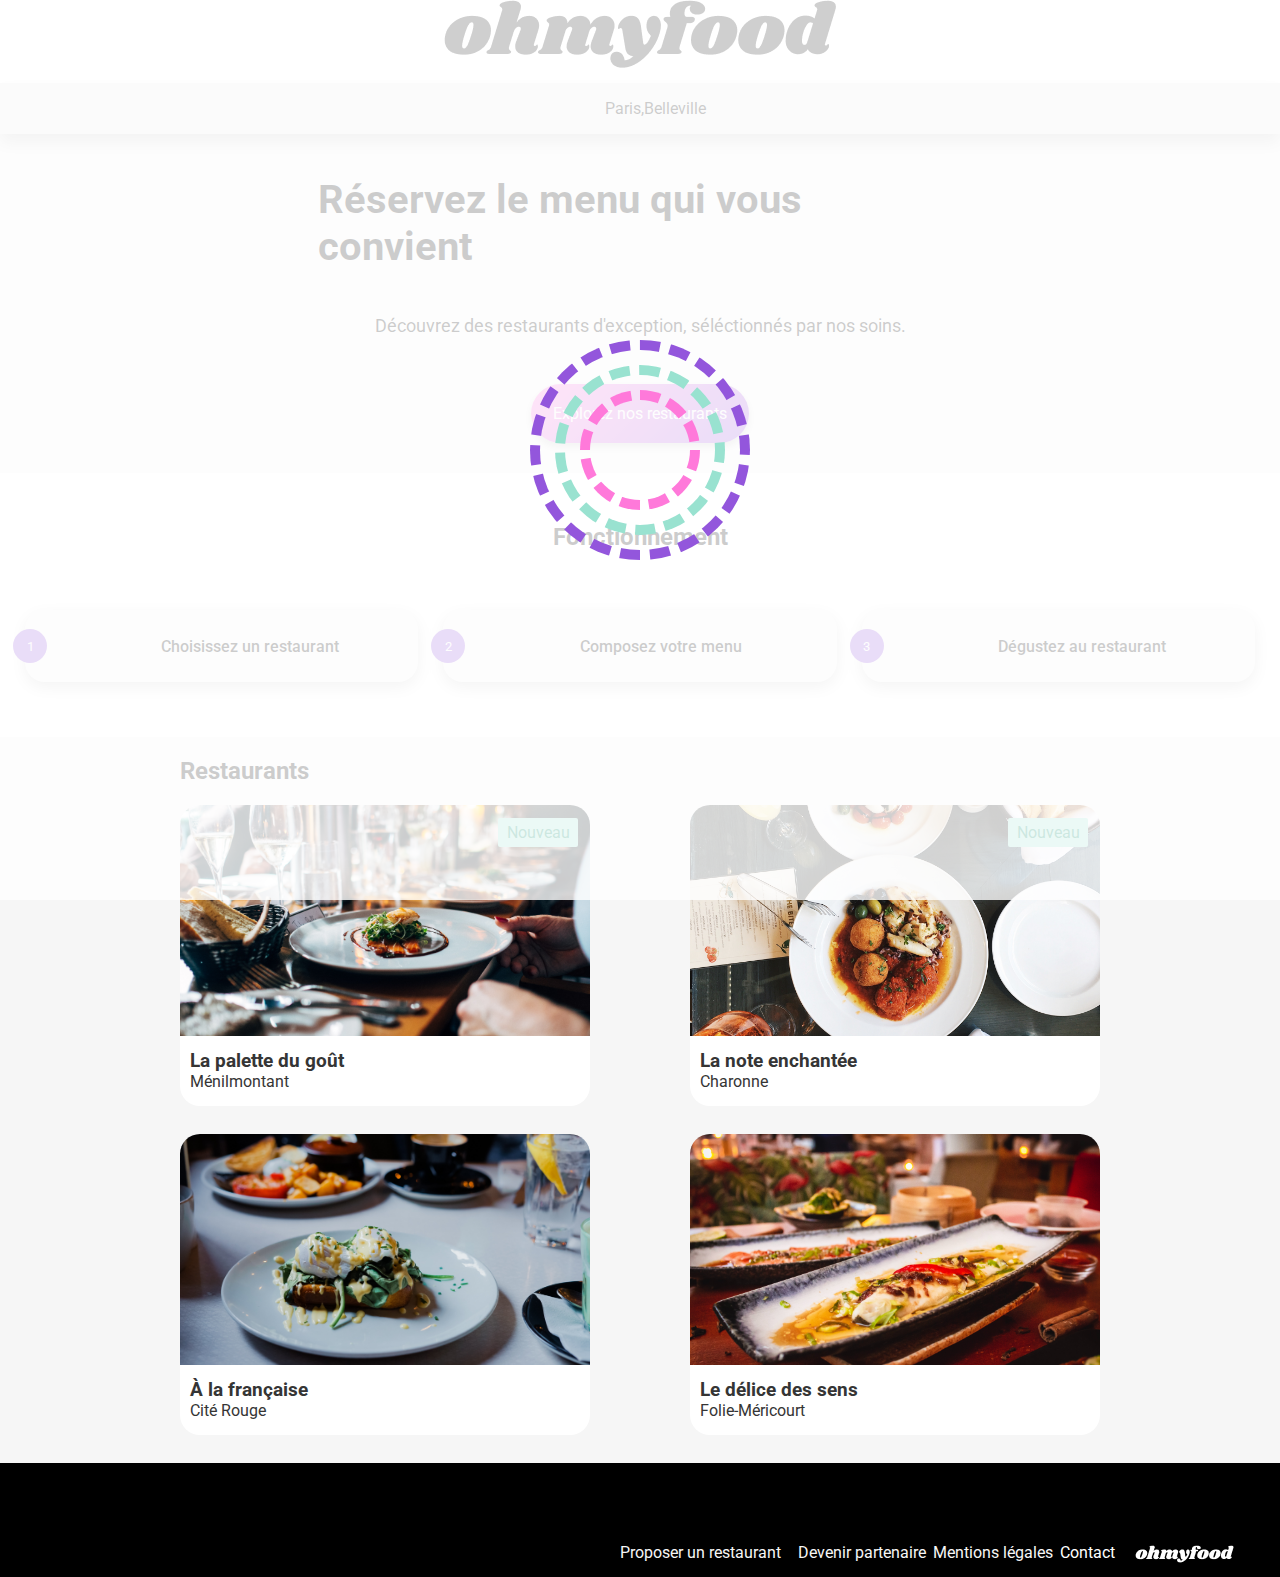
<file: index.html>
<!DOCTYPE html>
<html lang="fr">

<head>
    <meta charset="UTF-8">
    <meta name="viewport" content="width=device-width, initial-scale=1.0">
    <title>Oh My Food</title>
    <link rel="stylesheet" href="css/style.css">
    <link rel="preconnect" href="https://fonts.googleapis.com">
    <link rel="preconnect" href="https://fonts.gstatic.com" crossorigin>
    <link href="https://fonts.googleapis.com/css2?family=Roboto:wght@300;400;500;700&family=Shrikhand&display=swap" rel="stylesheet">
    <link rel="stylesheet" href="https://cdnjs.cloudflare.com/ajax/libs/font-awesome/6.2.1/css/all.min.css"
        integrity="sha512-MV7K8+y+gLIBoVD59lQIYicR65iaqukzvf/nwasF0nqhPay5w/9lJmVM2hMDcnK1OnMGCdVK+iQrJ7lzPJQd1w=="
        crossorigin="anonymous" referrerpolicy="no-referrer" />
    
</head>

<body>

    <div class="loader">
        <div class="loader__one">
            <div class="loader__two">
                <div class="loader__three">
                </div>        
            </div>
        </div>
    </div>


    <header class="header">
        <div class="header__logo">
            <img src="assets/Images_et_textes_Ohmyfood/images/logo/ohmyfood.png" alt="logo Ohmyfood">
        </div>
        <div class="header__localisation">
            <i class="fa-solid fa-location-dot"></i><p>Paris,Belleville</p>
        </div>
    </header>


    <section class="carton">
        <div class="carton__text">
        <h1 class="section__title">Réservez le menu qui vous convient</h1>
        <p>Découvrez des restaurants d'exception, séléctionnés par nos soins.</p>
        </div>
        <button class="carton__btn">
        <span class="btn__text">Explorez nos restaurants</span> 
        </button>
        
    </section>


    <section class="fonctionnement">

        <div class="fonctionnement__title">
            <h2 class="section__title">Fonctionnement</h2>
        </div>

        <div class="btn__container">

        <button class="fonctionnement__btn">
            <span class="number">1</span>
            <i class="fa-solid fa-mobile-screen-button" aria-hidden="true"></i>
            <span class="subsection__title">Choisissez un restaurant</span>
        </button>
        
        <button class="fonctionnement__btn">
            <span class="number">2</span>
            <i class="fa-solid fa-list-ul" aria-hidden="true"></i>
            <span class="subsection__title">Composez votre menu</span>
        </button>

        <button class="fonctionnement__btn">
            <span class="number">3</span>
            <i class="fa-solid fa-store" aria-hidden="true"></i>
            <span class="subsection__title">Dégustez au restaurant</span>
        </button>

        </div>

    </section>

    <section class="restaurants">
        <div class="restaurants__title">
            <h2 class="section__title">Restaurants</h2>
        </div>

        <div class="restaurants__card">            
            
               <a href="restaurants/La_palette.html">
                <article class="card">   
                <img src="assets/Images_et_textes_Ohmyfood/images/restaurants/la_palette_du_gout.jpg" alt="restaurant La palette">
                <div class="card__new">Nouveau</div>   
                <div class="card__content">
                   <div class="card__text">
                    <h3 class="card__title">La palette du goût</h3>
                    <p class="card__subtitle">Ménilmontant</p>
                   </div> 
                  
                   <div class="card__like">
                    <i class="fa-regular fa-heart" aria-hidden="true"></i>
                   </div>
                </div>
            </article>
             </a> 

            <a href="restaurants/La_note.html">
            <article class="card">
                <img src="assets/Images_et_textes_Ohmyfood/images/restaurants/la_note_enchantee.jpg" alt="restaurant la note enchantée">
                <div class="card__new">Nouveau</div>  
                <div class="card__content">
                    <div class="card__text">
                        <h3 class="card__title">La note enchantée</h3>
                        <p class="card__subtitle">Charonne</p>
                    </div>
                    
                    <div class="card__like">
                    <i class="fa-regular fa-heart" aria-hidden="true"></i>
                    </div>
                </div>
            </article>
            </a>

            <a href="restaurants/A_la_Française.html">
            <article class="card">
                <img src="assets/Images_et_textes_Ohmyfood/images/restaurants/a_la_francaise.jpg" alt="restaurant à la française">
                <div class="card__content">
                    <div class="card__text">
                        <h3 class="card__title">À la française</h3>
                        <p class="card__subtitle">Cité Rouge</p>
                    </div>
                     
                    <div class="card__like">
                    <i class="fa-regular fa-heart" aria-hidden="true"></i>
                    </div>
                </div>
            </article>
            </a>

            <a href="restaurants/le_delice.html">
            <article class="card">
                <img src="assets/Images_et_textes_Ohmyfood/images/restaurants/le_delice_des_sens.jpg" alt="restaurant la note enchantée">
                <div class="card__content">
                    <div class="card__text">
                        <h3 class="card__title">Le délice des sens</h3>
                        <p class="card__subtitle">Folie-Méricourt</p>
                    </div>
                    
                    <div class="card__like">
                    <i class="fa-regular fa-heart" aria-hidden="true"></i>
                    </div>
                </div>
            </article>
            </a>
        </div>

    </section>

    <footer>
        <div class="logo__footer">
        <img src="assets/Images_et_textes_Ohmyfood/images/logo/ohmyfoodfooter.png" alt="logo Ohmyfood">
        </div>
        <div class="footer__menu">
        <ul>
            <li><i class="fa-solid fa-utensils"></i>Proposer un restaurant</li>
            <li><i class="fa-solid fa-handshake-angle"></i>Devenir partenaire</li>
            <li>Mentions légales</li>
            <li><a href="mailto:Benz8248@outlook.com">Contact</a></li>
        </ul>
        </div>
    </footer>

</body>

</html>
</file>
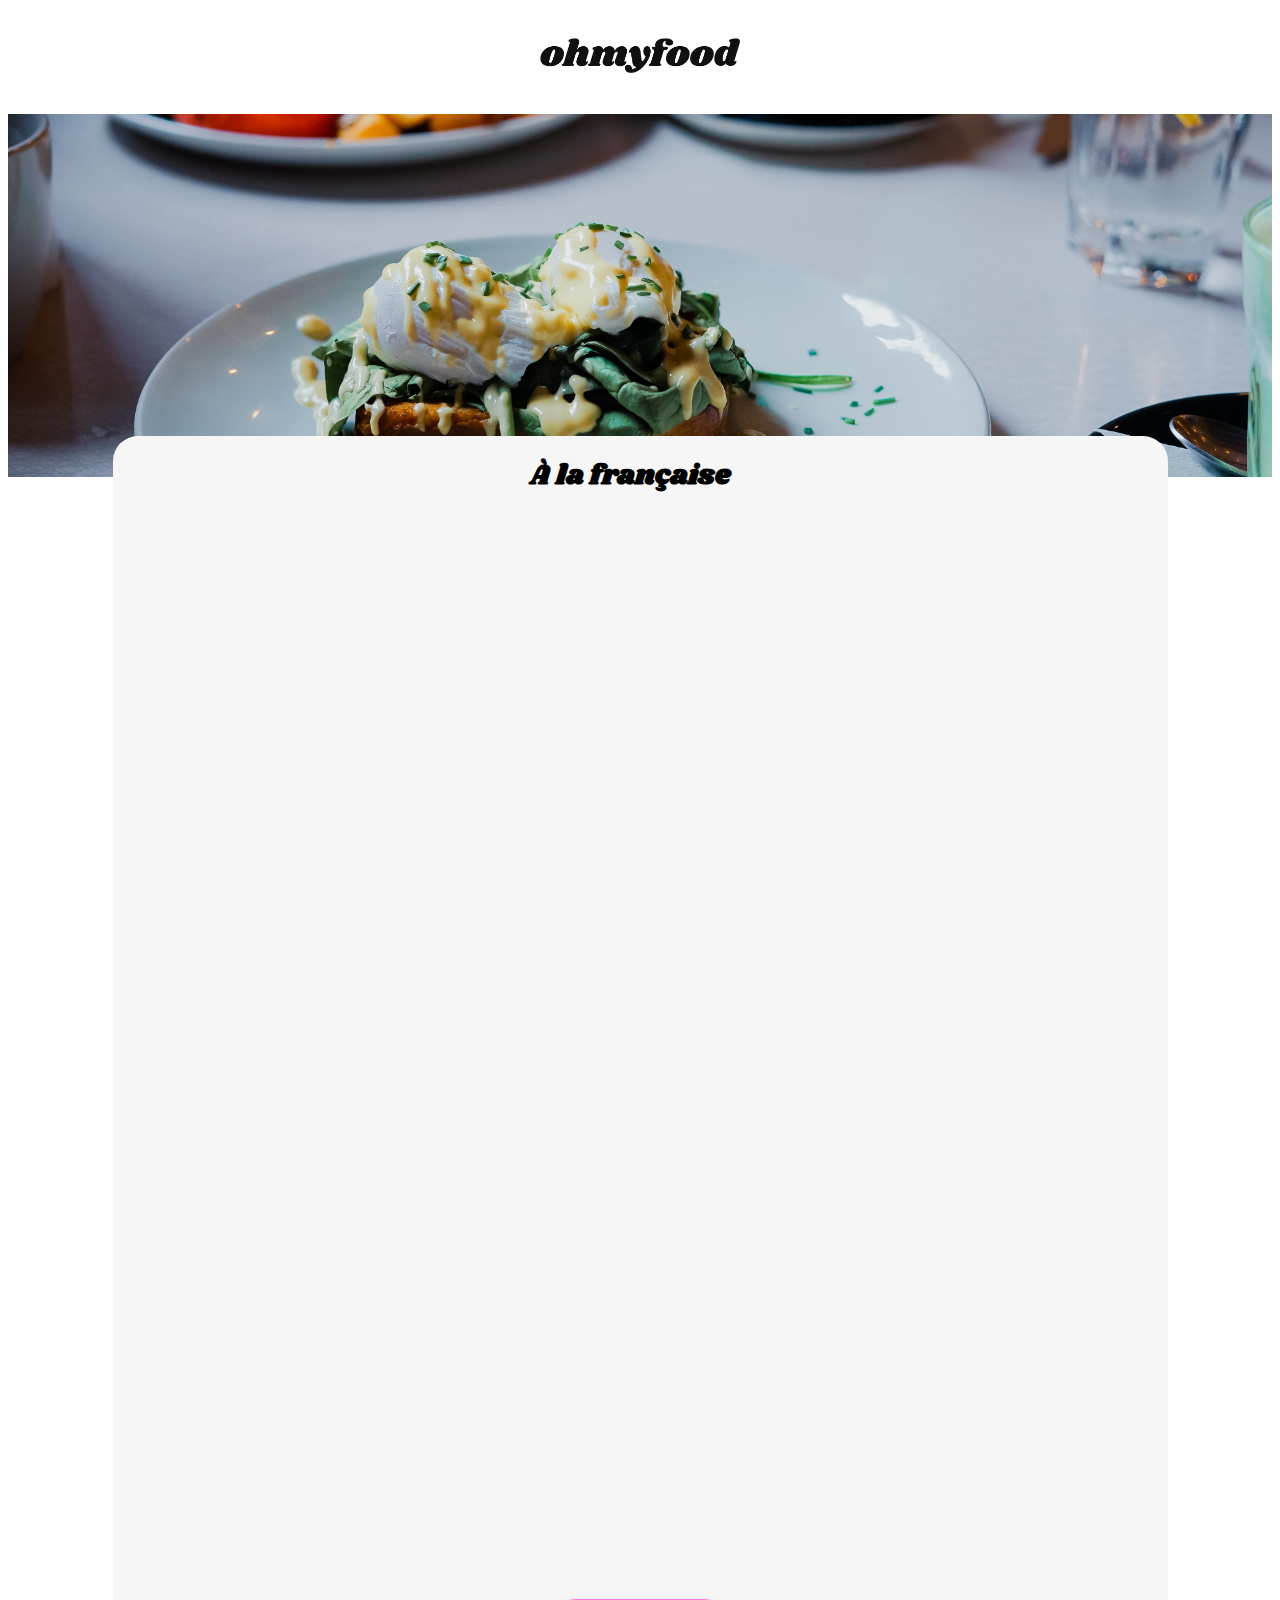
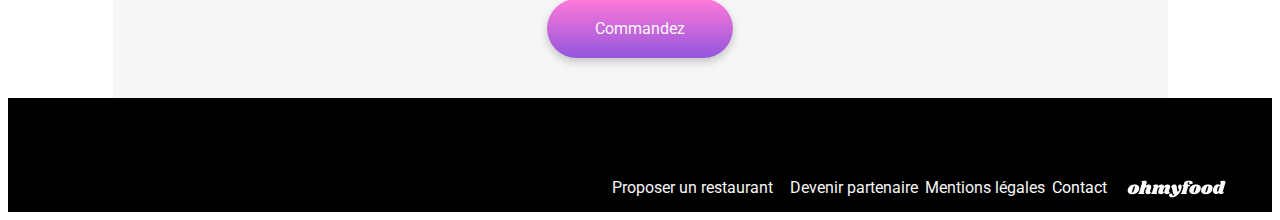
<file: restaurants/A_la_Française.html>
<!DOCTYPE html>
<html lang="fr">

<head>
    <meta charset="UTF-8">
    <meta name="viewport" content="width=device-width, initial-scale=1.0">
    <title>Oh My Food</title>
    <link rel="stylesheet" href="../css/styleresto.css">
    <link rel="preconnect" href="https://fonts.googleapis.com">
    <link rel="preconnect" href="https://fonts.gstatic.com" crossorigin>
    <link href="https://fonts.googleapis.com/css2?family=Roboto:wght@300;400;500;700&family=Shrikhand&display=swap" rel="stylesheet">
    <link rel="stylesheet" href="https://cdnjs.cloudflare.com/ajax/libs/font-awesome/6.2.1/css/all.min.css"
        integrity="sha512-MV7K8+y+gLIBoVD59lQIYicR65iaqukzvf/nwasF0nqhPay5w/9lJmVM2hMDcnK1OnMGCdVK+iQrJ7lzPJQd1w=="
        crossorigin="anonymous" referrerpolicy="no-referrer" />
    
</head>
<body>
<header>
    <div class="logo">
        <img src="../assets/Images_et_textes_Ohmyfood/images/logo/ohmyfood.png" alt="logo Ohmyfood">
    </div>

    <a href="../index.html">
    <div class="arrow">
        <i class="fa-solid fa-arrow-left"></i>
        </div>
    </a>
</header>

<div class="image__resto">
    <img src="../assets/Images_et_textes_Ohmyfood/images/restaurants/a_la_francaise.jpg" alt="la_palette_du_gout">
</div>

<section class="menu">
    <div class="nom__resto">
        <h1 class="nom__resto--title">À la française</h1><i class="fa-regular fa-heart" aria-hidden="true"></i>
    </div>

    <div class="menu__section entree__section">
        <div class="entree__title">
            <h2 class="menu__title">ENTRÉES</h2>
        </div>
        <div class="menu__card">
            <div class="menu__checkbox"><i class="fa-solid fa-circle-check"></i></div>
            <div class="card__text">
                <h3 class="card__title">Tartare de poulpe acidulé</h3>
                <p class="card__subtitle">Aux zestes d'orange</p>
            </div>
            <div class="card__price">
               <p>25€</p> 
            </div>
        </div>
        <div class="menu__card">
            <div class="menu__checkbox"><i class="fa-solid fa-circle-check"></i></div>
            <div class="card__text">
                <h3 class="card__title">Velouté de légumes d'antant</h3>
                <p class="card__subtitle">Carotte, panais, topinambour</p>
            </div>
            <div class="card__price">
               <p>35€</p> 
            </div>
        </div>
        <div class="menu__card">
            <div class="menu__checkbox"><i class="fa-solid fa-circle-check"></i></div>
            <div class="card__text">
                <h3 class="card__title">Soupe à l'oignon</h3>
                <p class="card__subtitle">Revisitée</p>
            </div>
            <div class="card__price">
               <p>20€</p> 
            </div>
        </div>    
    </div>


    <div class="menu__section plat__section">
        <div class="plat__title">
            <h2 class="menu__title">PLATS</h2>
        </div>
        <div class="menu__card">
            <div class="menu__checkbox"><i class="fa-solid fa-circle-check"></i></div>
            <div class="card__text">
                <h3 class="card__title">Coquilles Saint-Jacques</h3>
                <p class="card__subtitle">Accompagnées d'une purée de panais</p>
            </div>
            <div class="card__price">
               <p>40€</p> 
            </div>
        </div>
        <div class="menu__card">
            <div class="menu__checkbox"><i class="fa-solid fa-circle-check"></i></div>
            <div class="card__text">
                <h3 class="card__title">Magret de canard</h3>
                <p class="card__subtitle">Et parmentier de pommes de terre</p>
            </div>
            <div class="card__price">
               <p>35€</p> 
            </div>
        </div>
        <div class="menu__card">
            <div class="menu__checkbox"><i class="fa-solid fa-circle-check"></i></div>
            <div class="card__text">
                <h3 class="card__title">Pigeonneau d'Ille-et-Vilaine</h3>
                <p class="card__subtitle">Sur son lit de gnocchis aux légumes</p>
            </div>
            <div class="card__price">
               <p>44€</p> 
            </div>
        </div>    
    </div>


    <div class="menu__section dessert__section">
        <div class="dessert">
            <h2 class="menu__title">DESSERTS</h2>
        </div>
        <div class="menu__card">
            <div class="menu__checkbox"><i class="fa-solid fa-circle-check"></i></div>
            <div class="card__text">
                <h3 class="card__title">Pétales de violettes glacés</h3>
                <p class="card__subtitle">Et purée de noisettes</p>
            </div>
            <div class="card__price">
               <p>18€</p> 
            </div>
        </div>
        <div class="menu__card">
            <div class="menu__checkbox"><i class="fa-solid fa-circle-check"></i></div>
            <div class="card__text">
                <h3 class="card__title">Fondant au chocolat</h3>
                <p class="card__subtitle">Revisitée</p>
            </div>
            <div class="card__price">
               <p>22€</p> 
            </div>
        </div>
        <div class="menu__card">
            <div class="menu__checkbox"><i class="fa-solid fa-circle-check"></i></div>
            <div class="card__text">
                <h3 class="card__title">Millefeuille croustillant</h3>
                <p class="card__subtitle">Myrtilles et pâte d'amande</p>
            </div>
            <div class="card__price">
               <p>23€</p> 
            </div>
        </div>    
    </div>

    <button class="carton__btn">
        <span class="btn__text">Commandez</span> 
        </button>
</section>
<footer>
    <div class="logo__footer">
    <img src="../assets/Images_et_textes_Ohmyfood/images/logo/ohmyfoodfooter.png" alt="logo Ohmyfood">
    </div>
    <div class="footer__menu">
    <ul>
        <li><i class="fa-solid fa-utensils"></i>Proposer un restaurant</li>
        <li><i class="fa-solid fa-handshake-angle"></i>Devenir partenaire</li>
        <li>Mentions légales</li>
        <li><a href="mailto:Benz8248@outlook.com">Contact</a></li>
    </ul>
    </div>
</footer>

</body>

</html>
</file>
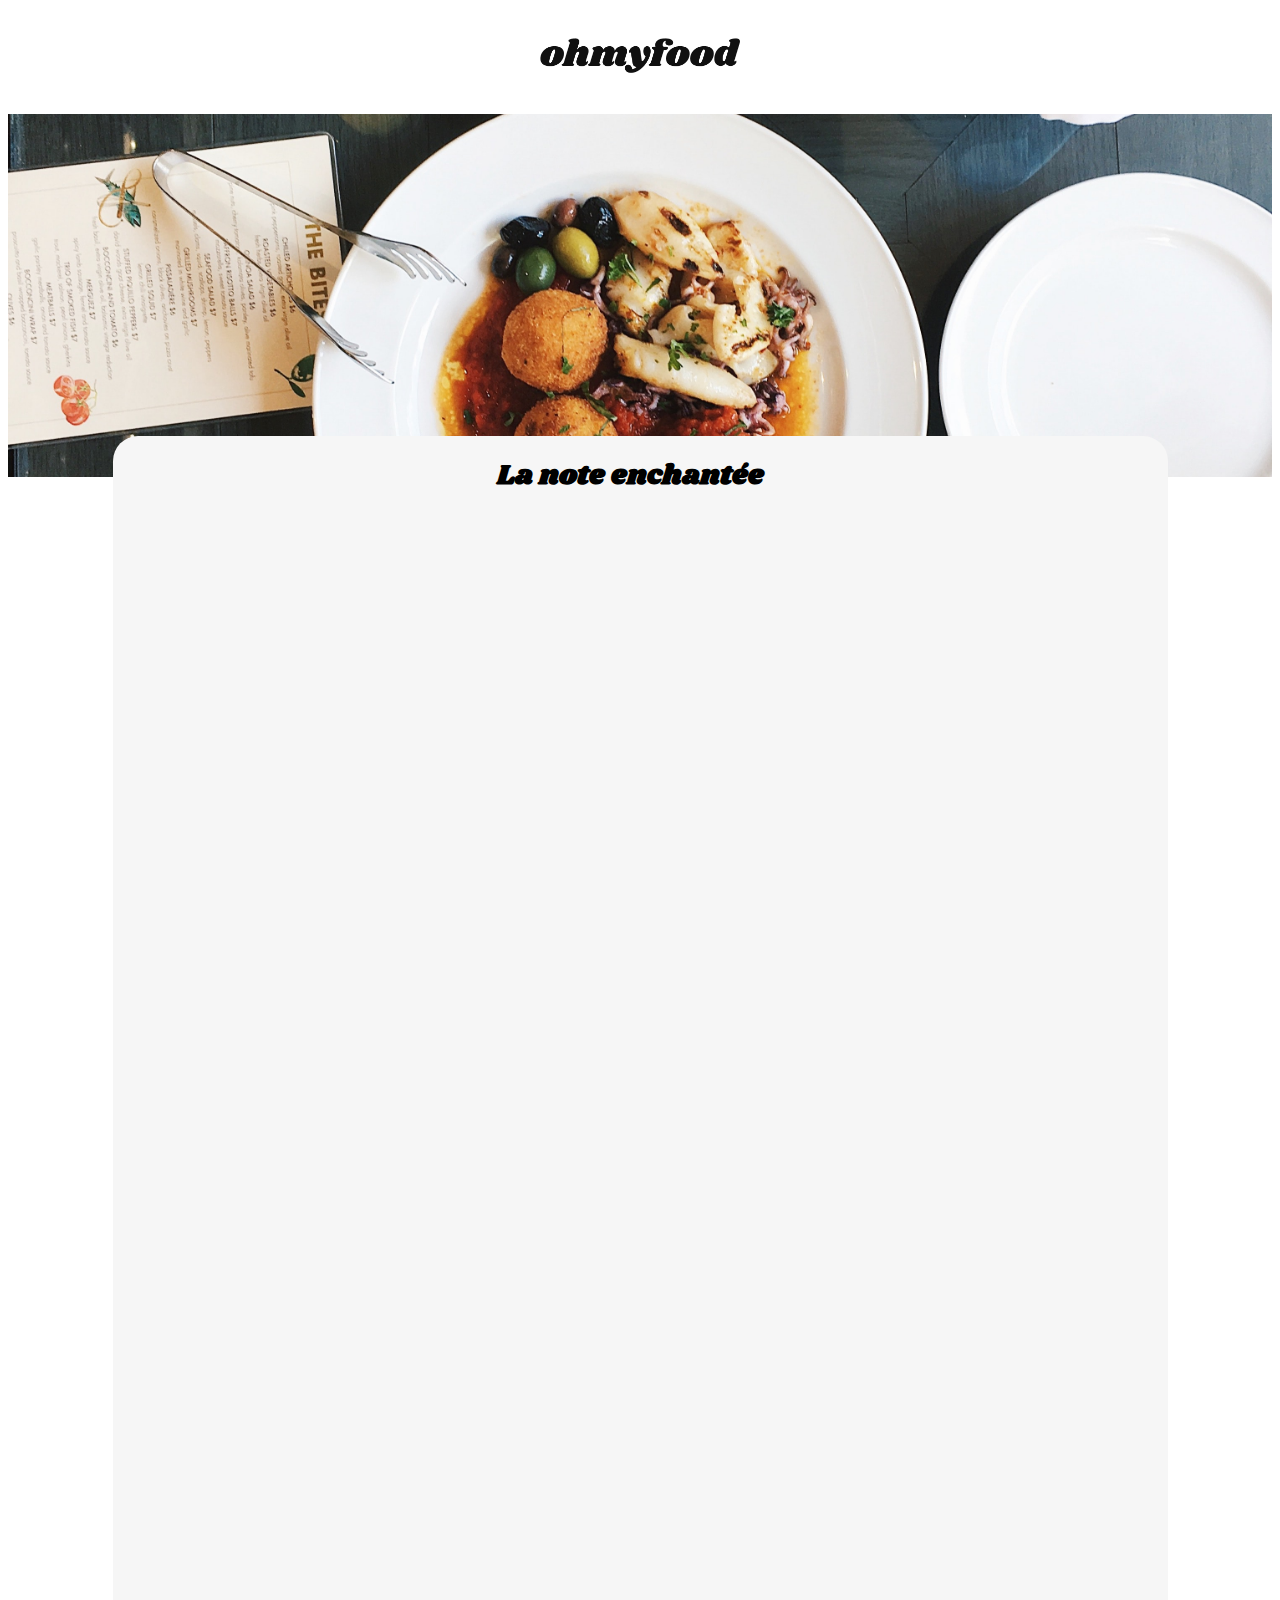
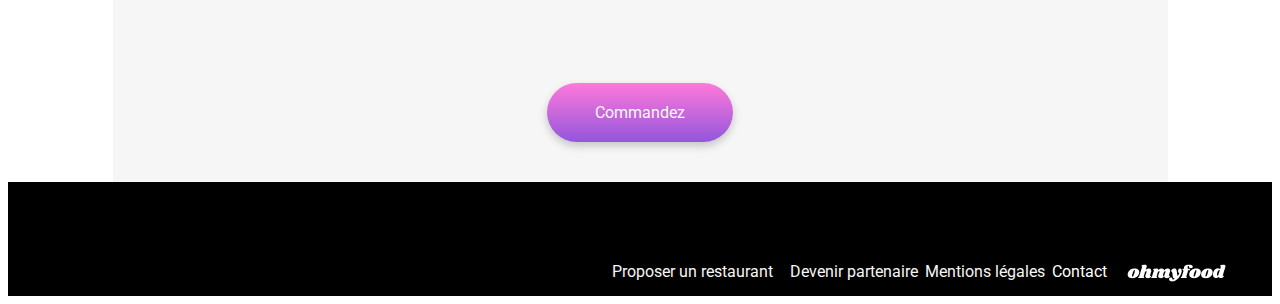
<file: restaurants/La_note.html>
<!DOCTYPE html>
<html lang="fr">

<head>
    <meta charset="UTF-8">
    <meta name="viewport" content="width=device-width, initial-scale=1.0">
    <title>Oh My Food</title>
    <link rel="stylesheet" href="../css/styleresto.css">
    <link rel="preconnect" href="https://fonts.googleapis.com">
    <link rel="preconnect" href="https://fonts.gstatic.com" crossorigin>
    <link href="https://fonts.googleapis.com/css2?family=Roboto:wght@300;400;500;700&family=Shrikhand&display=swap" rel="stylesheet">
    <link rel="stylesheet" href="https://cdnjs.cloudflare.com/ajax/libs/font-awesome/6.2.1/css/all.min.css"
        integrity="sha512-MV7K8+y+gLIBoVD59lQIYicR65iaqukzvf/nwasF0nqhPay5w/9lJmVM2hMDcnK1OnMGCdVK+iQrJ7lzPJQd1w=="
        crossorigin="anonymous" referrerpolicy="no-referrer" />
    
</head>
<body>
<header>
    <div class="logo">
        <img src="../assets/Images_et_textes_Ohmyfood/images/logo/ohmyfood.png" alt="logo Ohmyfood">
    </div>
    <a href="../index.html">
        <div class="arrow">
            <i class="fa-solid fa-arrow-left"></i>
            </div>
        </a>
</header>

<div class="image__resto">
    <img src="../assets/Images_et_textes_Ohmyfood/images/restaurants/la_note_enchantee.jpg" alt="la_palette_du_gout">
</div>

<section class="menu">
    <div class="nom__resto">
        <h1 class="nom__resto--title">La note enchantée</h1><i class="fa-regular fa-heart"></i>
    </div>

    <div class="menu__section entree__section">
        <div class="entree__title">
            <h2 class="menu__title">ENTRÉES</h2>
        </div>
        <div class="menu__card">
            <div class="menu__checkbox"><i class="fa-solid fa-circle-check"></i></div>
            <div class="card__text">
                <h3 class="card__title">Ravioles de foie gras</h3>
                <p class="card__subtitle">Accompagnées de leur crème à la truffeu</p>
            </div>
            <div class="card__price">
               <p>25€</p> 
            </div>
        </div>
        <div class="menu__card">
            <div class="menu__checkbox"><i class="fa-solid fa-circle-check"></i></div>
            <div class="card__text">
                <h3 class="card__title">Caviar osciètre</h3>
                <p class="card__subtitle">Sur blini à la farine de blé noir</p>
            </div>
            <div class="card__price">
               <p>35€</p> 
            </div>
        </div>
        <div class="menu__card">
            <div class="menu__checkbox"><i class="fa-solid fa-circle-check"></i></div>
            <div class="card__text">
                <h3 class="card__title">Homard et espuma de potiron</h3>
                <p class="card__subtitle">Marinés aux zestes d'orange</p>
            </div>
            <div class="card__price">
               <p>20€</p> 
            </div>
        </div> 
        <div class="menu__card">
            <div class="menu__checkbox"><i class="fa-solid fa-circle-check"></i></div>
            <div class="card__text">
                <h3 class="card__title">Foie gras de canard cuit entier</h3>
                <p class="card__subtitle">Confiture de figue et pain toasté</p>
            </div>
            <div class="card__price">
               <p>35€</p> 
            </div>
        </div>   
    </div>


    <div class="menu__section plat__section">
        <div class="plat__title">
            <h2 class="menu__title">PLATS</h2>
        </div>
        <div class="menu__card">
            <div class="menu__checkbox"><i class="fa-solid fa-circle-check"></i></div>
            <div class="card__text">
                <h3 class="card__title">Noix de coquilles Saint-Jacques</h3>
                <p class="card__subtitle">Sur lit de purée de céleri-rave</p>
            </div>
            <div class="card__price">
               <p>40€</p> 
            </div>
        </div>
        <div class="menu__card">
            <div class="menu__checkbox"><i class="fa-solid fa-circle-check"></i></div>
            <div class="card__text">
                <h3 class="card__title">Langoustine poêlée</h3>
                <p class="card__subtitle">Purée de patate douce</p>
            </div>
            <div class="card__price">
               <p>35€</p> 
            </div>
        </div>
        <div class="menu__card">
            <div class="menu__checkbox"><i class="fa-solid fa-circle-check"></i></div>
            <div class="card__text">
                <h3 class="card__title">Mijoté de queue de bœuf </h3>
                <p class="card__subtitle">Et riz sauvage aux zestes de citron</p>
            </div>
            <div class="card__price">
               <p>44€</p> 
            </div>
        </div>    
    </div>


    <div class="menu__section dessert__section">
        <div class="dessert">
            <h2 class="menu__title">DESSERTS</h2>
        </div>
        <div class="menu__card">
            <div class="menu__checkbox"><i class="fa-solid fa-circle-check"></i></div>
            <div class="card__text">
                <h3 class="card__title">Macaron noisette et chocolat</h3>
                <p class="card__subtitle">Glace au caramel brun et sel de Guérande</p>
            </div>
            <div class="card__price">
               <p>18€</p> 
            </div>
        </div>
        <div class="menu__card">
            <div class="menu__checkbox"><i class="fa-solid fa-circle-check"></i></div>
            <div class="card__text">
                <h3 class="card__title">Baba au rhum revisité</h3>
                <p class="card__subtitle">Avec son coulis de citron</p>
            </div>
            <div class="card__price">
               <p>22€</p> 
            </div>
        </div>
        <div class="menu__card">
            <div class="menu__checkbox"><i class="fa-solid fa-circle-check"></i></div>
            <div class="card__text">
                <h3 class="card__title">Tarte au citron meringuée </h3>
                <p class="card__subtitle">Déstructurée</p>
            </div>
            <div class="card__price">
               <p>23€</p> 
            </div>
        </div>    
    </div>

    <button class="carton__btn">
        <span class="btn__text">Commandez</span> 
        </button>
</section>
<footer>
    <div class="logo__footer">
        <img src="../assets/Images_et_textes_Ohmyfood/images/logo/ohmyfoodfooter.png" alt="logo Ohmyfood">
    </div>
    <div class="footer__menu">
    <ul>
        <li><i class="fa-solid fa-utensils"></i>Proposer un restaurant</li>
        <li><i class="fa-solid fa-handshake-angle"></i>Devenir partenaire</li>
        <li>Mentions légales</li>
        <li><a href="mailto:Benz8248@outlook.com">Contact</a></li>
    </ul>
    </div>
</footer>

</body>

</html>
</file>
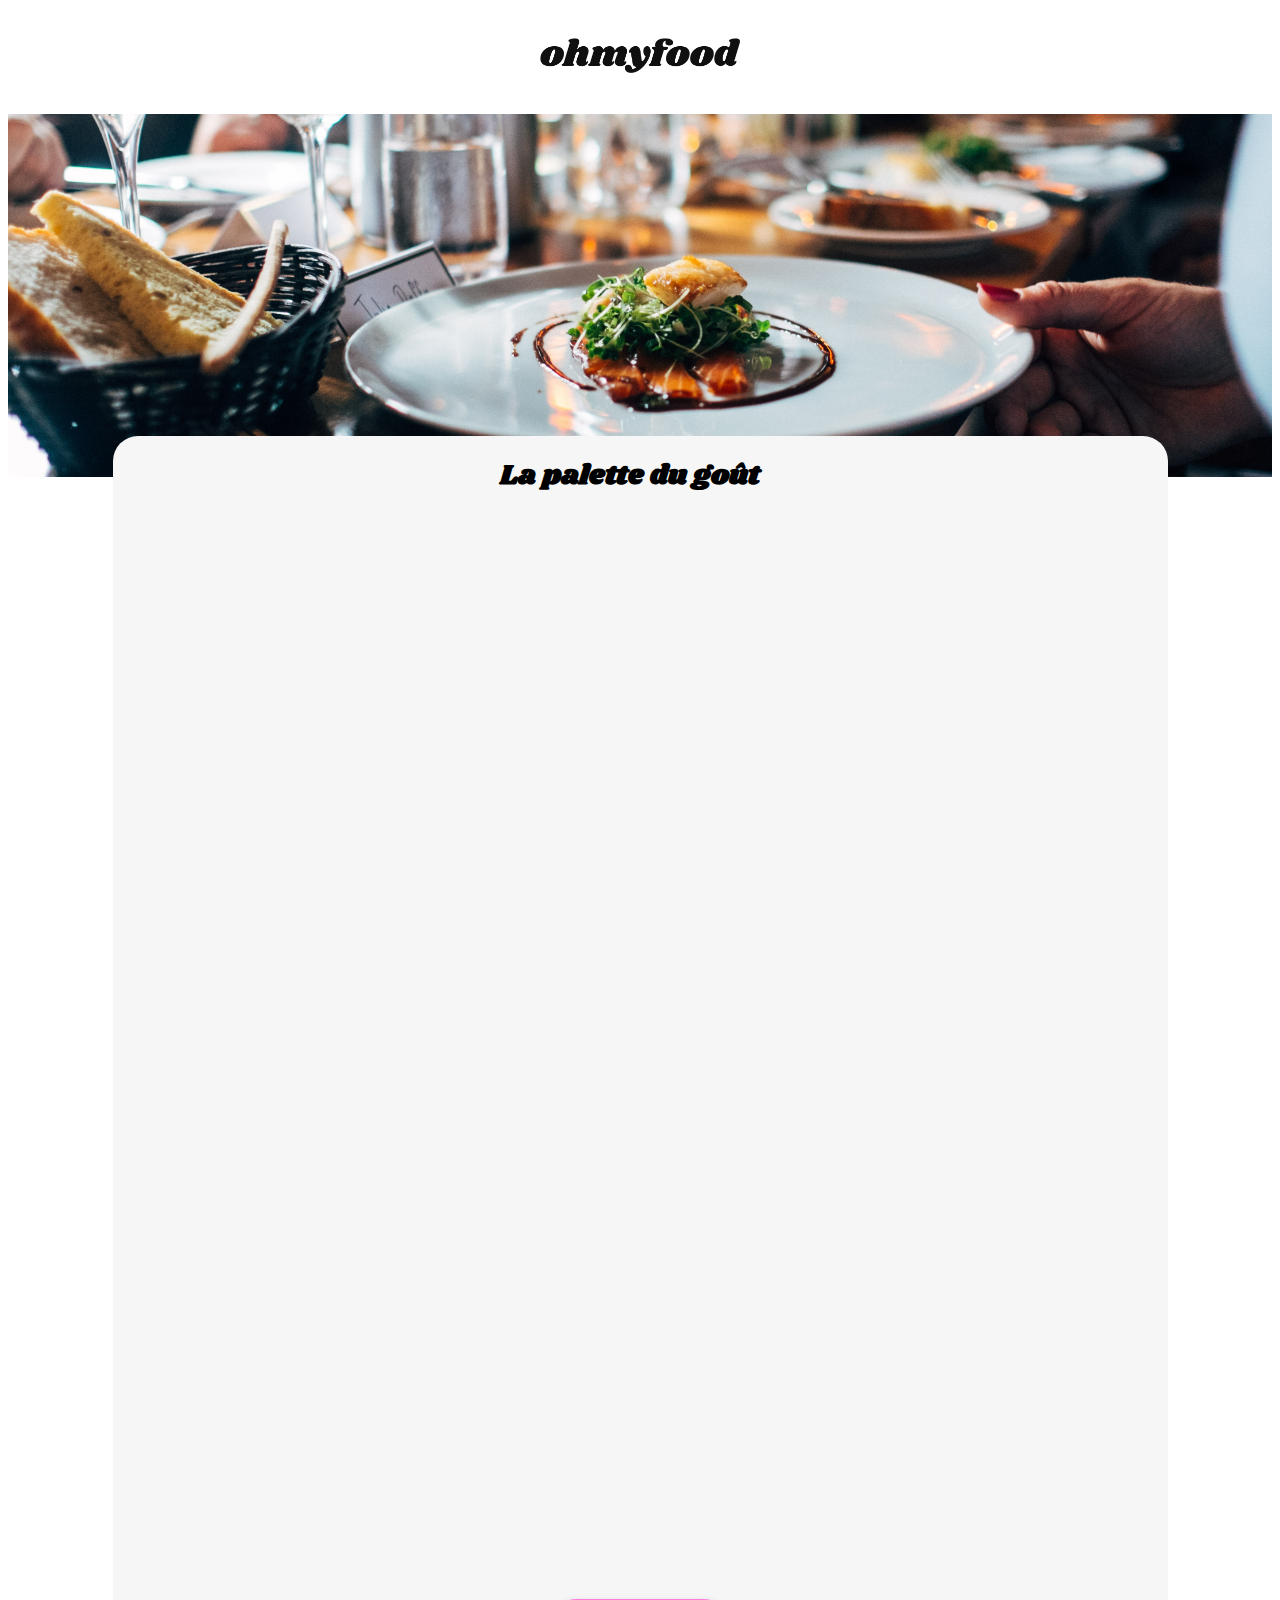
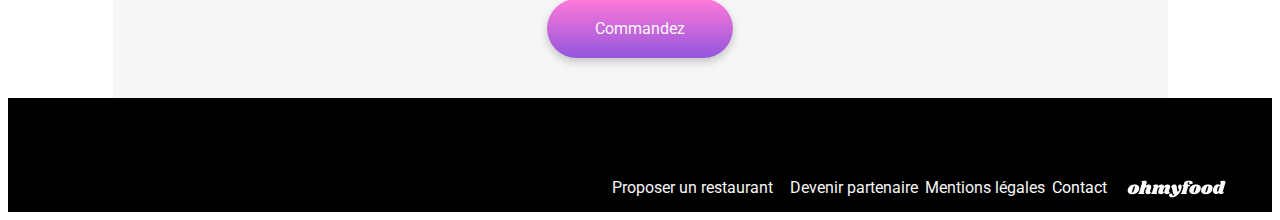
<file: restaurants/La_palette.html>
<!DOCTYPE html>
<html lang="fr">

<head>
    <meta charset="UTF-8">
    <meta name="viewport" content="width=device-width, initial-scale=1.0">
    <title>Oh My Food</title>
    <link rel="stylesheet" href="../css/styleresto.css">
    <link rel="preconnect" href="https://fonts.googleapis.com">
    <link rel="preconnect" href="https://fonts.gstatic.com" crossorigin>
    <link href="https://fonts.googleapis.com/css2?family=Roboto:wght@300;400;500;700&family=Shrikhand&display=swap" rel="stylesheet">
    <link rel="stylesheet" href="https://cdnjs.cloudflare.com/ajax/libs/font-awesome/6.2.1/css/all.min.css"
        integrity="sha512-MV7K8+y+gLIBoVD59lQIYicR65iaqukzvf/nwasF0nqhPay5w/9lJmVM2hMDcnK1OnMGCdVK+iQrJ7lzPJQd1w=="
        crossorigin="anonymous" referrerpolicy="no-referrer" />
    
</head>
<body>
<header>
    <div class="logo">
        <img src="../assets/Images_et_textes_Ohmyfood/images/logo/ohmyfood.png" alt="logo Ohmyfood">
    </div>

    <a href="../index.html">
    <div class="arrow">
        <i class="fa-solid fa-arrow-left"></i>
        </div>
    </a>
    
</header>

<div class="image__resto">
    <img src="../assets/Images_et_textes_Ohmyfood/images/restaurants/la_palette_du_gout.jpg" alt="la_palette_du_gout">
</div>

<section class="menu">
    <div class="nom__resto">
        <h1 class="nom__resto--title">La palette du goût</h1><i class="fa-regular fa-heart"></i>
    </div>

    <div class="menu__section entree__section">
        <div class="entree__title">
            <h2 class="menu__title">ENTRÉES</h2>
        </div>
        <div class="menu__card">
            <div class="menu__checkbox"><i class="fa-solid fa-circle-check"></i></div>
            <div class="card__text">
                <h3 class="card__title">Fricassée d'escargot</h3>
                <p class="card__subtitle">Au piment d'Espelette</p>
            </div>
            <div class="card__price">
               <p>25€</p> 
            </div>
        </div>
        <div class="menu__card">
            <div class="menu__checkbox"><i class="fa-solid fa-circle-check"></i></div>
            <div class="card__text">
                <h3 class="card__title">Foie gras de canard mi-cuit</h3>
                <p class="card__subtitle">et ses copeaux de truffe noire</p>
            </div>
            <div class="card__price">
               <p>35€</p> 
            </div>
        </div>
        <div class="menu__card">
            <div class="menu__checkbox"><i class="fa-solid fa-circle-check"></i></div>
            <div class="card__text">
                <h3 class="card__title">Oeuf au plat</h3>
                <p class="card__subtitle">Assaisonné à la truffe sur lit de caviar</p>
            </div>
            <div class="card__price">
               <p>20€</p> 
            </div>
        </div>    
    </div>


    <div class="menu__section plat__section">
        <div class="plat__title">
            <h2 class="menu__title">PLATS</h2>
        </div>
        <div class="menu__card">
            <div class="menu__checkbox"><i class="fa-solid fa-circle-check"></i></div>
            <div class="card__text">
                <h3 class="card__title">Filet de boeuf aux herbes</h3>
                <p class="card__subtitle">Accompagné de sa ribambelle de légumes</p>
            </div>
            <div class="card__price">
               <p>40€</p> 
            </div>
        </div>
        <div class="menu__card">
            <div class="menu__checkbox"><i class="fa-solid fa-circle-check"></i></div>
            <div class="card__text">
                <h3 class="card__title">Parmentier de queue de boeuf</h3>
                <p class="card__subtitle">À la truff noire sur sa purée de panais</p>
            </div>
            <div class="card__price">
               <p>35€</p> 
            </div>
        </div>
        <div class="menu__card">
            <div class="menu__checkbox"><i class="fa-solid fa-circle-check"></i></div>
            <div class="card__text">
                <h3 class="card__title">Filet de turbot</h3>
                <p class="card__subtitle">Aux agrumes</p>
            </div>
            <div class="card__price">
               <p>44€</p> 
            </div>
        </div>    
    </div>


    <div class="menu__section dessert__section">
        <div class="dessert__title">
            <h2 class="menu__title">DESSERTS</h2>
        </div>
        <div class="menu__card">
            <div class="menu__checkbox"><i class="fa-solid fa-circle-check"></i></div>
            <div class="card__text">
                <h3 class="card__title">Paris-Brest</h3>
                <p class="card__subtitle">Revisité</p>
            </div>
            <div class="card__price">
               <p>18€</p> 
            </div>
        </div>
        <div class="menu__card">
            <div class="menu__checkbox"><i class="fa-solid fa-circle-check"></i></div>
            <div class="card__text">
                <h3 class="card__title">Macaron au chocolat d'exception</h3>
                <p class="card__subtitle">Et glace à la vanille de Madagascar</p>
            </div>
            <div class="card__price">
               <p>22€</p> 
            </div>
        </div>
        <div class="menu__card">
            <div class="menu__checkbox"><i class="fa-solid fa-circle-check"></i></div>
            <div class="card__text">
                <h3 class="card__title">Mousse au chocolat</h3>
                <p class="card__subtitle">Au piment d'Espelette et à la truffe</p>
            </div>
            <div class="card__price">
               <p>23€</p> 
            </div>
        </div>    
    </div>

    <button class="carton__btn">
        <span class="btn__text">Commandez</span> 
        </button>
    </section>
<footer>
    <div class="logo__footer">
    <img src="../assets/Images_et_textes_Ohmyfood/images/logo/ohmyfoodfooter.png" alt="logo Ohmyfood">
    </div>
    <div class="footer__menu">
    <ul>
        <li><i class="fa-solid fa-utensils"></i>Proposer un restaurant</li>
        <li><i class="fa-solid fa-handshake-angle"></i>Devenir partenaire</li>
        <li>Mentions légales</li>
        <li><a href="mailto:Benz8248@outlook.com">Contact</a></li>
    </ul>
    </div>
</footer>

</body>

</html>
</file>
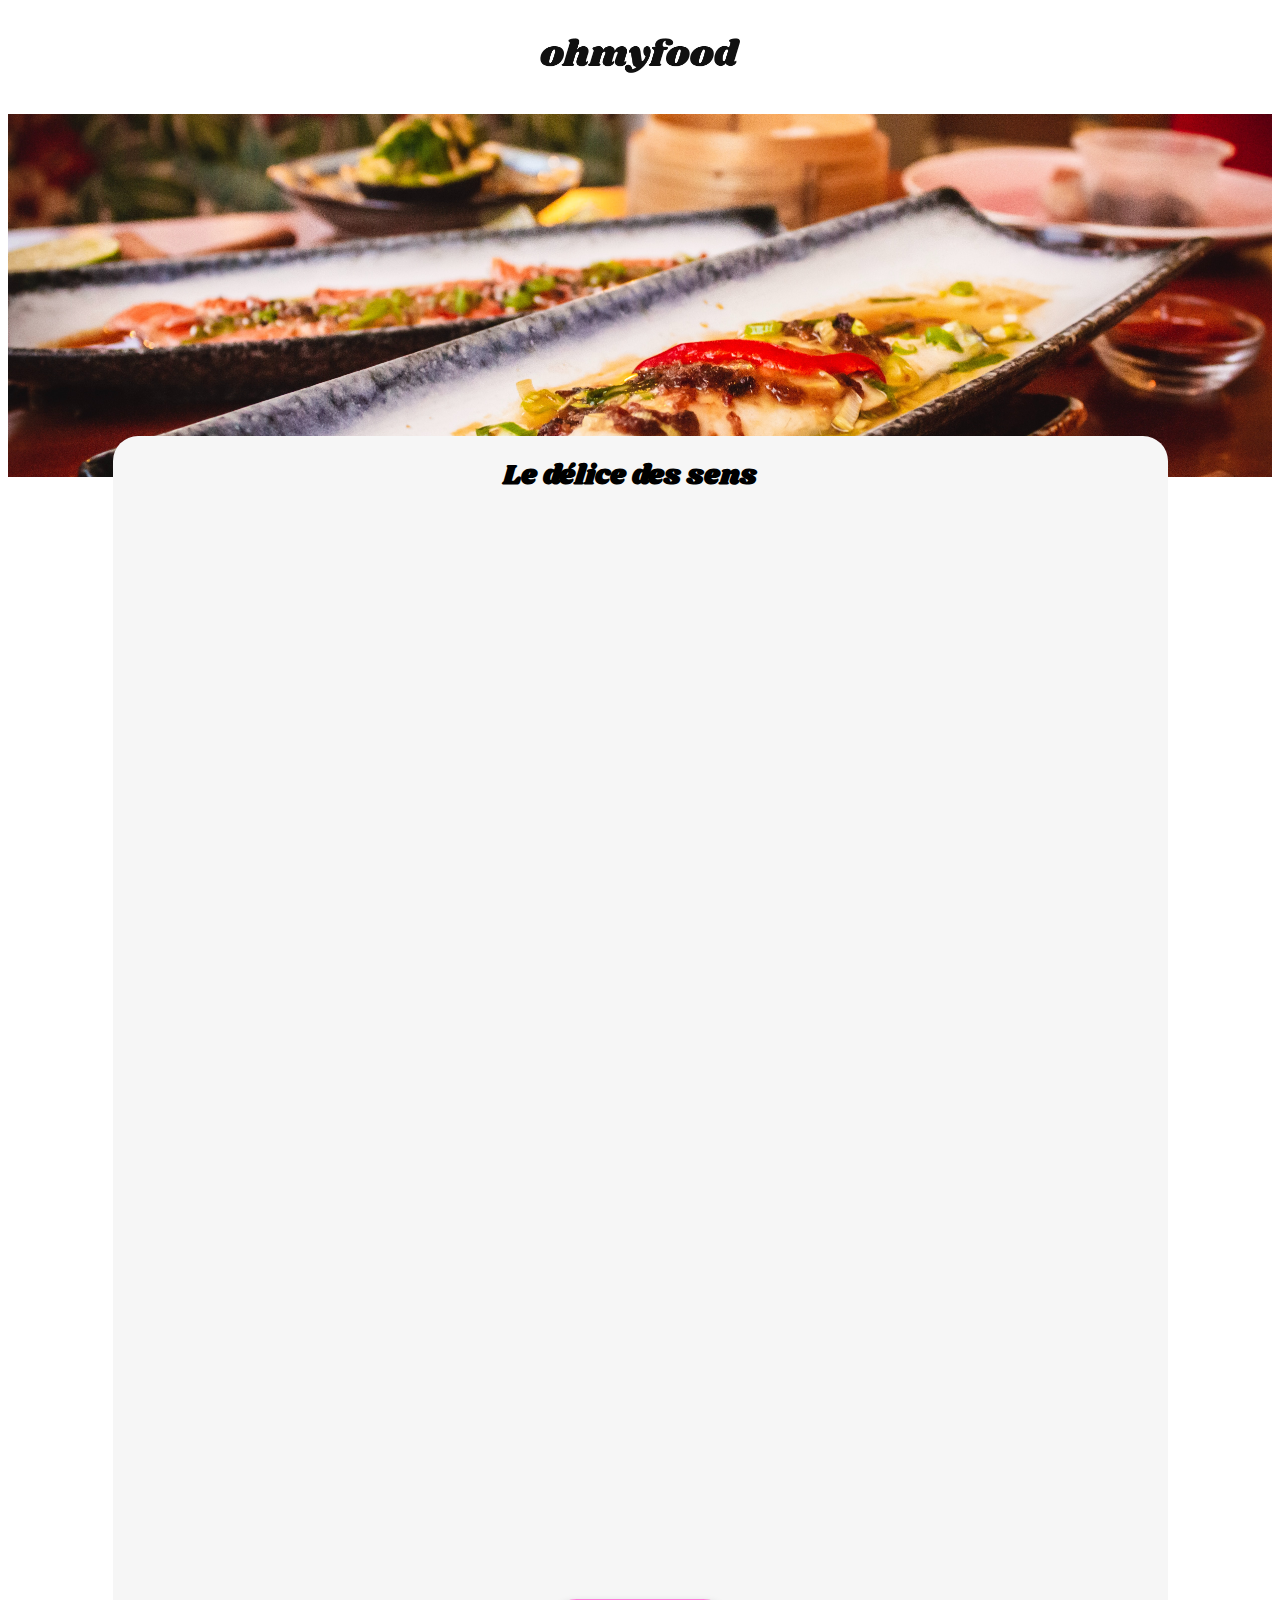
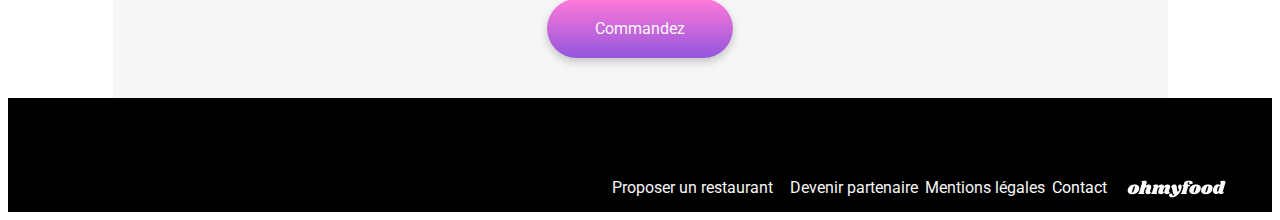
<file: restaurants/le_delice.html>
<!DOCTYPE html>
<html lang="fr">

<head>
    <meta charset="UTF-8">
    <meta name="viewport" content="width=device-width, initial-scale=1.0">
    <title>Oh My Food</title>
    <link rel="stylesheet" href="../css/styleresto.css">
    <link rel="preconnect" href="https://fonts.googleapis.com">
    <link rel="preconnect" href="https://fonts.gstatic.com" crossorigin>
    <link href="https://fonts.googleapis.com/css2?family=Roboto:wght@300;400;500;700&family=Shrikhand&display=swap" rel="stylesheet">
    <link rel="stylesheet" href="https://cdnjs.cloudflare.com/ajax/libs/font-awesome/6.2.1/css/all.min.css"
        integrity="sha512-MV7K8+y+gLIBoVD59lQIYicR65iaqukzvf/nwasF0nqhPay5w/9lJmVM2hMDcnK1OnMGCdVK+iQrJ7lzPJQd1w=="
        crossorigin="anonymous" referrerpolicy="no-referrer" />
    
</head>
<body>
<header>
    <div class="logo">
        <img src="../assets/Images_et_textes_Ohmyfood/images/logo/ohmyfood.png" alt="logo Ohmyfood">
    </div>
    <a href="../index.html">
        <div class="arrow">
            <i class="fa-solid fa-arrow-left"></i>
            </div>
        </a>
</header>

<div class="image__resto">
    <img src="../assets/Images_et_textes_Ohmyfood/images/restaurants/le_delice_des_sens.jpg" alt="la_palette_du_gout">
</div>

<section class="menu">
    <div class="nom__resto">
        <h1 class="nom__resto--title">Le délice des sens</h1><i class="fa-regular fa-heart"></i>
    </div>

    <div class="menu__section entree__section">
        <div class="entree__title">
            <h2 class="menu__title">ENTRÉES</h2>
        </div>
        <div class="menu__card">
            <div class="menu__checkbox"><i class="fa-solid fa-circle-check"></i></div>
            <div class="card__text">
                <h3 class="card__title">Tartare de thon</h3>
                <p class="card__subtitle">Assaisonnée au yuzu</p>
            </div>
            <div class="card__price">
               <p>25€</p> 
            </div>
        </div>
        <div class="menu__card">
            <div class="menu__checkbox"><i class="fa-solid fa-circle-check"></i></div>
            <div class="card__text">
                <h3 class="card__title">Bouchée de homard crouistillant</h3>
                <p class="card__subtitle">Et sa farandole de petits légumes</p>
            </div>
            <div class="card__price">
               <p>35€</p> 
            </div>
        </div>
        <div class="menu__card">
            <div class="menu__checkbox"><i class="fa-solid fa-circle-check"></i></div>
            <div class="card__text">
                <h3 class="card__title">Velouté de cèpes</h3>
                <p class="card__subtitle">Aux truffes</p>
            </div>
            <div class="card__price">
               <p>20€</p> 
            </div>
        </div>    
    </div>


    <div class="menu__section plat__section">
        <div class="plat__title">
            <h2 class="menu__title">PLATS</h2>
        </div>
        <div class="menu__card">
            <div class="menu__checkbox"><i class="fa-solid fa-circle-check"></i></div>
            <div class="card__text">
                <h3 class="card__title">Poulet rôti aux herbes de Provence</h3>
                <p class="card__subtitle">Et sa crème de truffe</p>
            </div>
            <div class="card__price">
               <p>40€</p> 
            </div>
        </div>
        <div class="menu__card">
            <div class="menu__checkbox"><i class="fa-solid fa-circle-check"></i></div>
            <div class="card__text">
                <h3 class="card__title">Langouste rôtie</h3>
                <p class="card__subtitle">Et ses légumes de saison</p>
            </div>
            <div class="card__price">
               <p>35€</p> 
            </div>
        </div>
        <div class="menu__card">
            <div class="menu__checkbox"><i class="fa-solid fa-circle-check"></i></div>
            <div class="card__text">
                <h3 class="card__title">Côte de bœuf Angus</h3>
                <p class="card__subtitle">Et sa purée de panais</p>
            </div>
            <div class="card__price">
               <p>44€</p> 
            </div>
        </div>    
    </div>


    <div class="menu__section dessert__section">
        <div class="dessert">
            <h2 class="menu__title">DESSERTS</h2>
        </div>
        <div class="menu__card">
            <div class="menu__checkbox"><i class="fa-solid fa-circle-check"></i></div>
            <div class="card__text">
                <h3 class="card__title">Farandole de desserts</h3>
                <p class="card__subtitle">Du chef</p>
            </div>
            <div class="card__price">
               <p>18€</p> 
            </div>
        </div>
        <div class="menu__card">
            <div class="menu__checkbox"><i class="fa-solid fa-circle-check"></i></div>
            <div class="card__text">
                <h3 class="card__title">Crème brulée</h3>
                <p class="card__subtitle">Revisitée</p>
            </div>
            <div class="card__price">
               <p>22€</p> 
            </div>
        </div>
        <div class="menu__card">
            <div class="menu__checkbox"><i class="fa-solid fa-circle-check"></i></div>
            <div class="card__text">
                <h3 class="card__title">Tiramisu</h3>
                <p class="card__subtitle">À la noisette</p>
            </div>
            <div class="card__price">
               <p>23€</p> 
            </div>
        </div>    
    </div>

    <button class="carton__btn">
        <span class="btn__text">Commandez</span> 
        </button>
    </section>
<footer>
    <div class="logo__footer">
    <img src="../assets/Images_et_textes_Ohmyfood/images/logo/ohmyfoodfooter.png" alt="logo Ohmyfood">
    </div>
    <div class="footer__menu">
    <ul>
        <li><i class="fa-solid fa-utensils"></i>Proposer un restaurant</li>
        <li><i class="fa-solid fa-handshake-angle"></i>Devenir partenaire</li>
        <li>Mentions légales</li>
        <li><a href="mailto:Benz8248@outlook.com">Contact</a></li>
    </ul>
    </div>
</footer>

</body>

</html>
</file>
<file: css/style.css>
* {
  font-family: "Roboto", sans-serif;
}

@keyframes loadresto {
  0% {
    transform: translate(-100%);
    opacity: 0;
  }
  100% {
    transform: translate(0);
    opacity: 1;
  }
}
@keyframes rotateload {
  0% {
    transform: rotate(0deg);
  }
  100% {
    transform: rotate(360deg);
  }
}
@keyframes fadeout {
  0% {
    opacity: 1;
    visibility: visible;
  }
  100% {
    opacity: 0;
    visibility: hidden;
  }
}
body {
  margin: 0;
}

.loader {
  position: fixed;
  top: 0;
  left: 0;
  width: 100%;
  height: 100%;
  background: rgba(255, 255, 255, 0.8);
  display: flex;
  justify-content: center;
  align-items: center;
  z-index: 3;
  opacity: 1;
  animation: fadeout 300ms ease-out 1500ms forwards;
}
.loader__one, .loader__two, .loader__three {
  display: flex;
  justify-content: center;
  align-items: center;
  position: absolute;
  border-radius: 50%;
  border: dashed 10px;
}
.loader__one {
  width: 200px;
  height: 200px;
  border-color: #9356DC;
  animation: rotateload 3000ms linear;
}
.loader__two {
  width: 150px;
  height: 150px;
  border-color: #99e2d0;
  animation: rotateload 3000ms linear;
}
.loader__three {
  width: 100px;
  height: 100px;
  border-color: #FF79DA;
  animation: rotateload 3000ms linear;
}

.header {
  display: flex;
  flex-direction: column;
}
.header__logo {
  display: flex;
  justify-content: center;
  align-items: center;
  margin-bottom: 15px;
}
.header__localisation {
  display: flex;
  flex-direction: row;
  justify-content: center;
  background-color: #EAEAEA;
  box-shadow: 0px 9px 15px #c6c6c6;
}
.header__localisation i {
  display: flex;
  justify-content: center;
  align-items: center;
  padding: 15px;
  color: #353535;
}

a {
  text-decoration: none;
  color: #353535;
}

.carton {
  background: #f6f6f6;
  display: flex;
  flex-direction: column;
  justify-content: center;
  align-items: center;
  gap: 15px;
  padding: 15px;
}
.carton__text {
  display: flex;
  flex-direction: column;
  align-items: center;
}
.carton h1 {
  text-align: center;
  max-width: 275px;
  width: 100%;
}
@media (min-width: 992px) {
  .carton h1 {
    font-size: 40px;
    text-align: unset;
    max-width: 645px;
  }
}
.carton p {
  text-align: center;
  max-width: 315px;
  width: 100%;
}
@media (min-width: 992px) {
  .carton p {
    font-size: 18px;
    max-width: unset;
  }
}
.carton__btn {
  display: flex;
  justify-content: center;
  align-items: center;
  background: linear-gradient(135deg, rgb(255, 121, 218), rgb(147, 86, 220));
  border-radius: 50px;
  padding: 20px 20px;
  gap: 15px;
  margin: 15px 0;
  border: none;
  width: 100%;
  max-width: 218px;
  box-shadow: 0px 4px 8px rgba(0, 0, 0, 0.2);
  position: relative;
  color: #EAEAEA;
  font-size: 16px;
}
.carton__btn::before {
  content: "";
  position: absolute;
  width: 100%;
  height: 100%;
  top: 0;
  left: 0;
  border-radius: 50px;
  background: linear-gradient(135deg, #fface8, #ae80e5);
  box-shadow: 0px 4px 8px rgba(0, 0, 0, 0.2);
  color: #EAEAEA;
  font-size: 16px;
  z-index: 1;
  opacity: 0;
  transition: opacity 500ms ease;
}
.carton__btn:hover::before {
  opacity: 1;
  box-shadow: 0px 8px 10px 0, 0, 0, 0.8;
}
.carton__btn .btn__text {
  text-decoration: none;
  color: #f6f6f6;
  display: block;
  z-index: 2;
}

.btn__container {
  width: 100%;
  padding: 0 25px;
  margin: 10px;
  display: flex;
  flex-direction: column;
  justify-content: center;
  align-items: center;
  box-sizing: border-box;
}
@media (min-width: 992px) {
  .btn__container {
    flex-direction: row;
    gap: 25px;
    box-sizing: border-box;
  }
}

.fonctionnement {
  margin: 30px 0;
  display: flex;
  flex-direction: column;
  justify-content: center;
  align-items: center;
  gap: 15px;
}
.fonctionnement__btn {
  display: flex;
  flex-direction: row;
  align-items: center;
  background-color: #f6f6f6;
  width: 100%;
  max-width: 400px;
  height: 72px;
  border-radius: 20px;
  padding: 4px 20px;
  gap: 15px;
  margin: 15px 0;
  position: relative;
  border: none;
  box-shadow: 0px 5px 16px #c6c6c6;
}
@media (min-width: 992px) {
  .fonctionnement__btn {
    max-width: 400px;
    width: 100%;
    height: 72px;
  }
}
.fonctionnement__btn i {
  position: relative;
  width: 30%;
}
.fonctionnement__btn .subsection__title {
  width: 70%;
  text-align: start;
  font-size: 16px;
  font-weight: 500;
}
.fonctionnement .number {
  background-color: #9356DC;
  color: #f6f6f6;
  border-radius: 50%;
  padding: 5px;
  width: 24px;
  height: 24px;
  display: flex;
  justify-content: center;
  align-items: center;
  position: absolute;
  left: -12px;
}

.fa-store {
  color: #9356DC;
}

.restaurants {
  background-color: #f6f6f6;
  padding: 30px;
  display: flex;
  flex-direction: column;
  justify-content: center;
  margin: 10px 0 0;
}
@media (min-width: 992px) {
  .restaurants {
    padding: 0 180px;
  }
}
.restaurants__card {
  display: flex;
  flex-direction: column;
  gap: 15px;
}
@media (min-width: 992px) {
  .restaurants__card {
    display: grid;
    grid-template-columns: 1fr 1fr;
    gap: 28px;
    column-gap: 100px;
    margin-bottom: 28px;
  }
}
@media (min-width: 992px) {
  .restaurants__card a {
    display: contents;
  }
}

.card {
  background-color: white;
  border-radius: 20px;
  position: relative;
}
.card__new {
  background-color: #99e2d0;
  color: #008766;
  border-radius: 2px;
  width: 80px;
  height: 29px;
  display: flex;
  justify-content: center;
  align-items: center;
  position: absolute;
  right: 12px;
  top: 13px;
}
.card img {
  width: 100%;
  height: 231px;
  border-top-left-radius: 20px;
  border-top-right-radius: 20px;
  object-fit: cover;
}
.card__content {
  display: flex;
  flex-direction: row;
  justify-content: space-between;
  padding: 10px 10px 15px 10px;
}
.card__like {
  display: flex;
  justify-content: center;
  align-items: center;
}
.card__like i {
  color: grey;
  position: relative;
  z-index: 1;
  transition: color 300ms ease;
}
.card__like i::after {
  content: "\f004";
  font-weight: 700;
  position: absolute;
  top: 0;
  left: 0;
  background: linear-gradient(#FF79DA, #9356DC);
  background-clip: text;
  opacity: 0;
  transition: opacity 300ms ease;
}
.card__like i:hover {
  color: transparent;
}
.card__like i:hover::after {
  opacity: 1;
}

.card__text h3.card__title {
  margin: 0;
}
.card__text p.card__subtitle {
  margin: 0;
}

footer {
  background-color: black;
}
@media (min-width: 992px) {
  footer {
    height: 114px;
    display: flex;
    flex-direction: row-reverse;
    align-items: flex-end;
  }
}
footer a {
  color: white;
}
footer .logo__footer {
  padding-left: 15px;
}
@media (min-width: 992px) {
  footer .logo__footer {
    padding: 5px;
  }
}
footer ul {
  list-style-type: none;
  color: #f6f6f6;
  display: flex;
  flex-direction: column;
  gap: 7px;
  padding: 15px;
  margin: 0;
}
@media (min-width: 992px) {
  footer ul {
    flex-direction: row;
  }
}
footer ul i {
  padding-right: 10px;
}/*# sourceMappingURL=style.css.map */
</file>
<file: css/styleresto.css>
* {
  font-family: "Roboto", sans-serif;
}

@keyframes loadresto {
  0% {
    transform: translate(-100%);
    opacity: 0;
  }
  100% {
    transform: translate(0);
    opacity: 1;
  }
}
@keyframes rotateload {
  0% {
    transform: rotate(0deg);
  }
  100% {
    transform: rotate(360deg);
  }
}
@keyframes fadeout {
  0% {
    opacity: 1;
    visibility: visible;
  }
  100% {
    opacity: 0;
    visibility: hidden;
  }
}
:root {
  --h1-font-weight: 400;
  --h3-font-weight: 500;
  --p-font-weight: 300;
  --h1-font-size: 22px;
  --h2-font-size: 16px;
  --h3-font-size: 18px;
  --p-font-size: 15px;
}

@media (min-width: 992px) {
  body {
    display: flex;
    flex-direction: column;
    justify-content: center;
    align-items: center;
  }
}

header {
  display: flex;
  flex-direction: row-reverse;
  justify-content: center;
  margin-bottom: 10px;
}
@media (min-width: 992px) {
  header {
    height: 96px;
  }
}
header .logo {
  position: relative;
}
header .logo img {
  object-fit: cover;
  max-width: 200px;
}
@media (min-width: 992px) {
  header .logo img {
    margin-top: 30px;
  }
}
header .arrow {
  position: absolute;
  left: 5%;
  top: 1.5%;
}
@media (min-width: 992px) {
  header .arrow {
    margin-top: 30px;
  }
}

.image__resto {
  position: relative;
  width: 100%;
}
.image__resto img {
  width: 100%;
  height: auto;
  object-fit: cover;
  max-height: 363px;
}

.menu {
  background-color: #f6f6f6;
  border-top-left-radius: 25px;
  border-top-right-radius: 25px;
  width: 100%;
  max-width: 1055px;
  margin-top: -45px;
  z-index: 1;
  position: relative;
  display: flex;
  flex-direction: column;
  justify-content: center;
  align-items: center;
}

.menu__section {
  display: flex;
  flex-direction: column;
  gap: 15px;
  width: 85%;
  margin-top: 45px;
  opacity: 0;
  transform: translateX(-100%);
  animation: loadresto 500ms ease-in-out both;
}
.menu__section.entree__section {
  animation-delay: 300ms;
}
.menu__section.plat__section {
  animation-delay: 600ms;
}
.menu__section.dessert__section {
  animation-delay: 900ms;
}

.nom__resto {
  display: flex;
  flex-direction: row;
}
.nom__resto i {
  display: flex;
  align-items: center;
  padding-left: 10px;
  cursor: pointer;
  position: relative;
  z-index: 1;
  transition: color 300ms ease;
}
.nom__resto i::after {
  content: "\f004";
  font-weight: 700;
  position: absolute;
  top: 35px;
  left: 10px;
  background: linear-gradient(#FF79DA, #9356DC);
  background-clip: text;
  opacity: 0;
  transition: opacity 300ms ease;
}
.nom__resto i:hover {
  color: transparent;
}
.nom__resto i:hover::after {
  opacity: 1;
}
.nom__resto .nom__resto--title {
  padding-right: 10px;
}

.menu__title {
  font-weight: 300;
  margin: 10px 0;
  position: relative;
}
.menu__title::after { /*pour ligne sous titre*/
  content: "";
  display: block;
  width: 40px;
  height: 3px;
  background-color: #99e2d0;
}

.nom__resto--title {
  font-family: "Shrikhand", cursive;
  font-size: 28px;
}

.menu__card {
  background-color: #FFFFFF;
  border-radius: 25px;
  padding: 5px 10px;
  height: 69px;
  display: flex;
  flex-direction: row;
  justify-content: space-between;
  width: 100%;
  box-sizing: border-box;
  box-shadow: 0px 5px 16px #c6c6c6;
  cursor: pointer;
  position: relative;
  overflow: hidden;
  transition: padding-right 500ms ease-in-out;
}
.menu__card:hover .menu__checkbox {
  transform: translateX(0);
  opacity: 1;
}
.menu__card:hover {
  padding-right: 17%;
}
.menu__card .card__text {
  padding: 0 10px;
  display: flex;
  flex-direction: column;
  gap: 5px;
}
.menu__card .card__text h3,
.menu__card .card__text p {
  margin: 0;
}
.menu__card .card__price {
  padding-left: 10px;
  display: flex;
  align-items: flex-end;
}

.menu__checkbox {
  position: absolute;
  top: 0;
  right: 0;
  width: 15%;
  height: 100%;
  background-color: #99e2d0;
  display: flex;
  justify-content: center;
  align-items: center;
  transform: translateX(100%);
  opacity: 0;
  transition: transform 500ms ease-in-out, opacity 500ms ease;
}
.menu__checkbox i {
  color: white;
}

.carton__btn {
  display: flex;
  justify-content: center;
  align-items: center;
  border-radius: 50px;
  padding: 20px 20px;
  gap: 15px;
  margin: 40px 0;
  border: none;
  width: 100%;
  max-width: 186px;
  color: white;
  font-size: 16px;
  background: linear-gradient(#FF79DA, #9356DC);
  box-shadow: 0px 4px 8px rgba(0, 0, 0, 0.2);
  position: relative;
}
.carton__btn::before {
  content: "";
  position: absolute;
  width: 100%;
  height: 100%;
  top: 0;
  left: 0;
  border-radius: 50px;
  background: linear-gradient(135deg, #fface8, #ae80e5);
  box-shadow: 0px 4px 8px rgba(0, 0, 0, 0.2);
  z-index: 1;
  opacity: 0;
  transition: opacity 500ms ease;
}
.carton__btn:hover::before {
  opacity: 1;
  box-shadow: 0px 8px 10px rgba(0, 0, 0, 0.35);
}
.carton__btn .btn__text {
  text-decoration: none;
  color: #f6f6f6;
  display: block;
  z-index: 2;
}

footer {
  background-color: black;
  width: 100%;
}
footer a {
  text-decoration: none;
  color: white;
}
@media (min-width: 992px) {
  footer {
    height: 114px;
    display: flex;
    flex-direction: row-reverse;
    align-items: flex-end;
  }
}
footer .logo__footer {
  padding: 15px;
}
@media (min-width: 992px) {
  footer .logo__footer {
    padding: 5px;
  }
}
footer ul {
  list-style-type: none;
  color: #f6f6f6;
  display: flex;
  flex-direction: column;
  gap: 7px;
  padding: 0 15px 15px;
  margin: 0;
}
@media (min-width: 992px) {
  footer ul {
    flex-direction: row;
  }
}
footer ul i {
  padding-right: 10px;
}/*# sourceMappingURL=styleresto.css.map */
</file>
